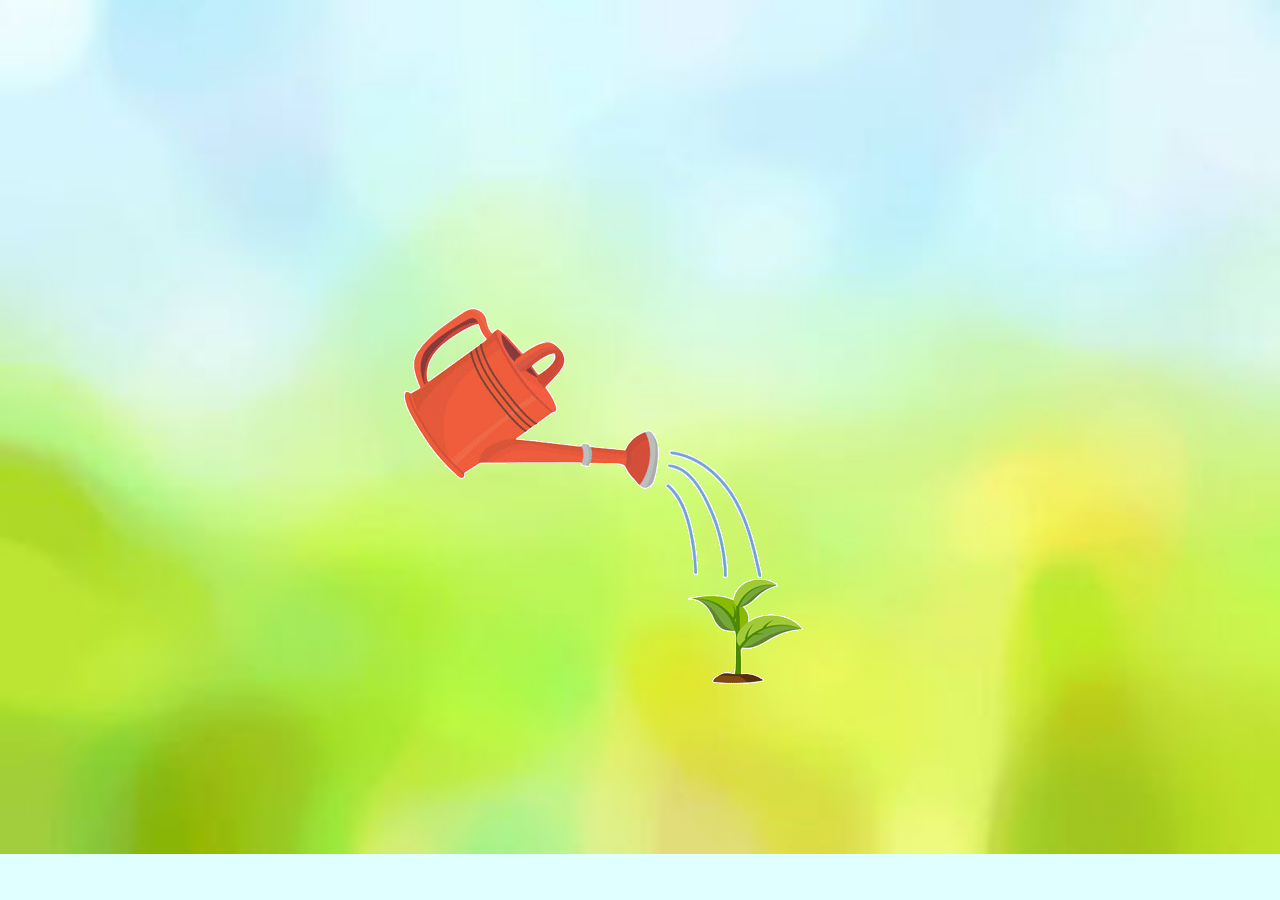
<file: index.html>
<!DOCTYPE html>
<!--[if lt IE 7]>      <html class="no-js lt-ie9 lt-ie8 lt-ie7"> <![endif]-->
<!--[if IE 7]>         <html class="no-js lt-ie9 lt-ie8"> <![endif]-->
<!--[if IE 8]>         <html class="no-js lt-ie9"> <![endif]-->
<!--[if gt IE 8]>      <html class="no-js"> <!--<![endif]-->
<html>
    <head>
        <meta charset="utf-8">
        <meta http-equiv="X-UA-Compatible" content="IE=edge">
        <title>🌱 Welcome to The Feed 🌱</title>
        <meta name="description" content="social media site">
        <meta name="viewport" content="width=device-width, initial-scale=1">
        <link rel="stylesheet" href="css/stylesheet.css">
    </head>
    <body>
        <!--[if lt IE 7]>
            <p class="browsehappy">You are using an <strong>outdated</strong> browser. Please <a href="#">upgrade your browser</a> to improve your experience.</p>
        <![endif]-->
        <div id="splashgif">
            <a href="thefeed.html">
                <img src="img/plant_gif_large.gif" alt="Large watering can and plants gif for welcome page">
            </a>
        </div>
    </body>
</html>
</file>
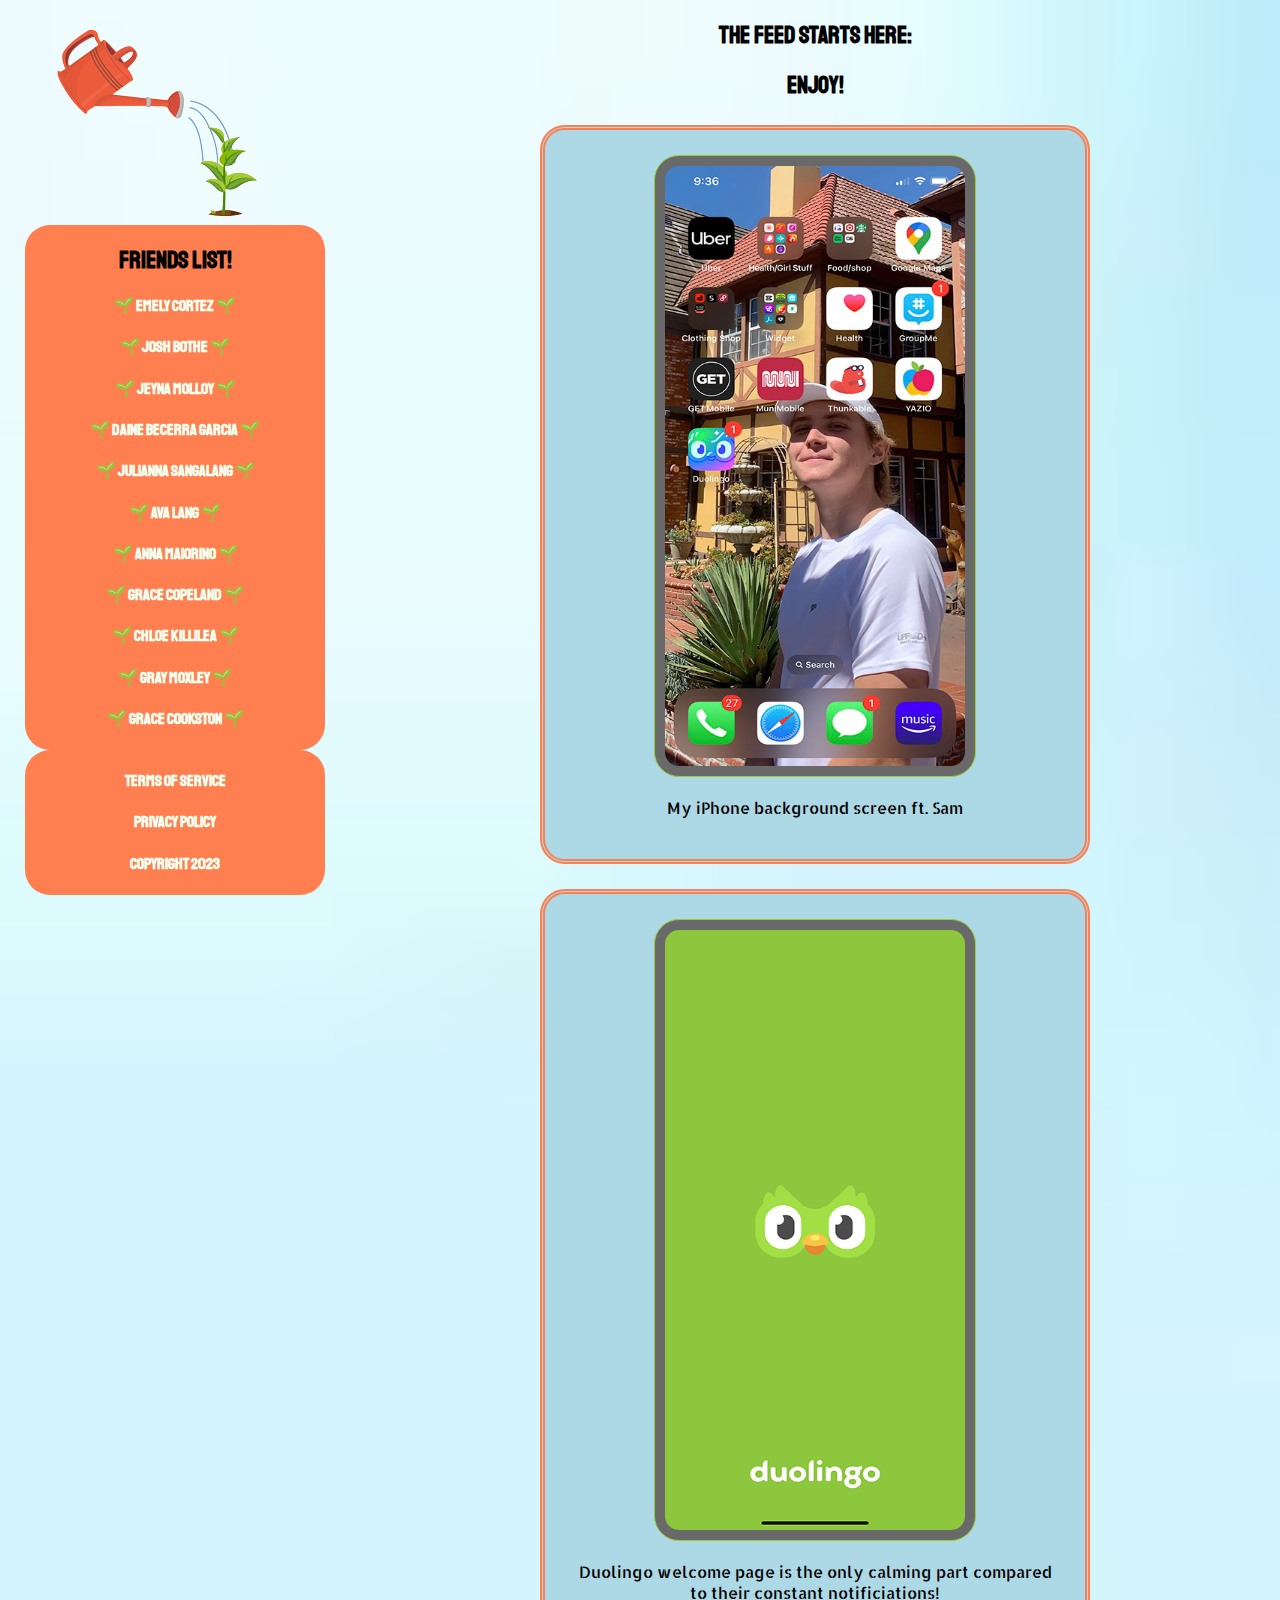
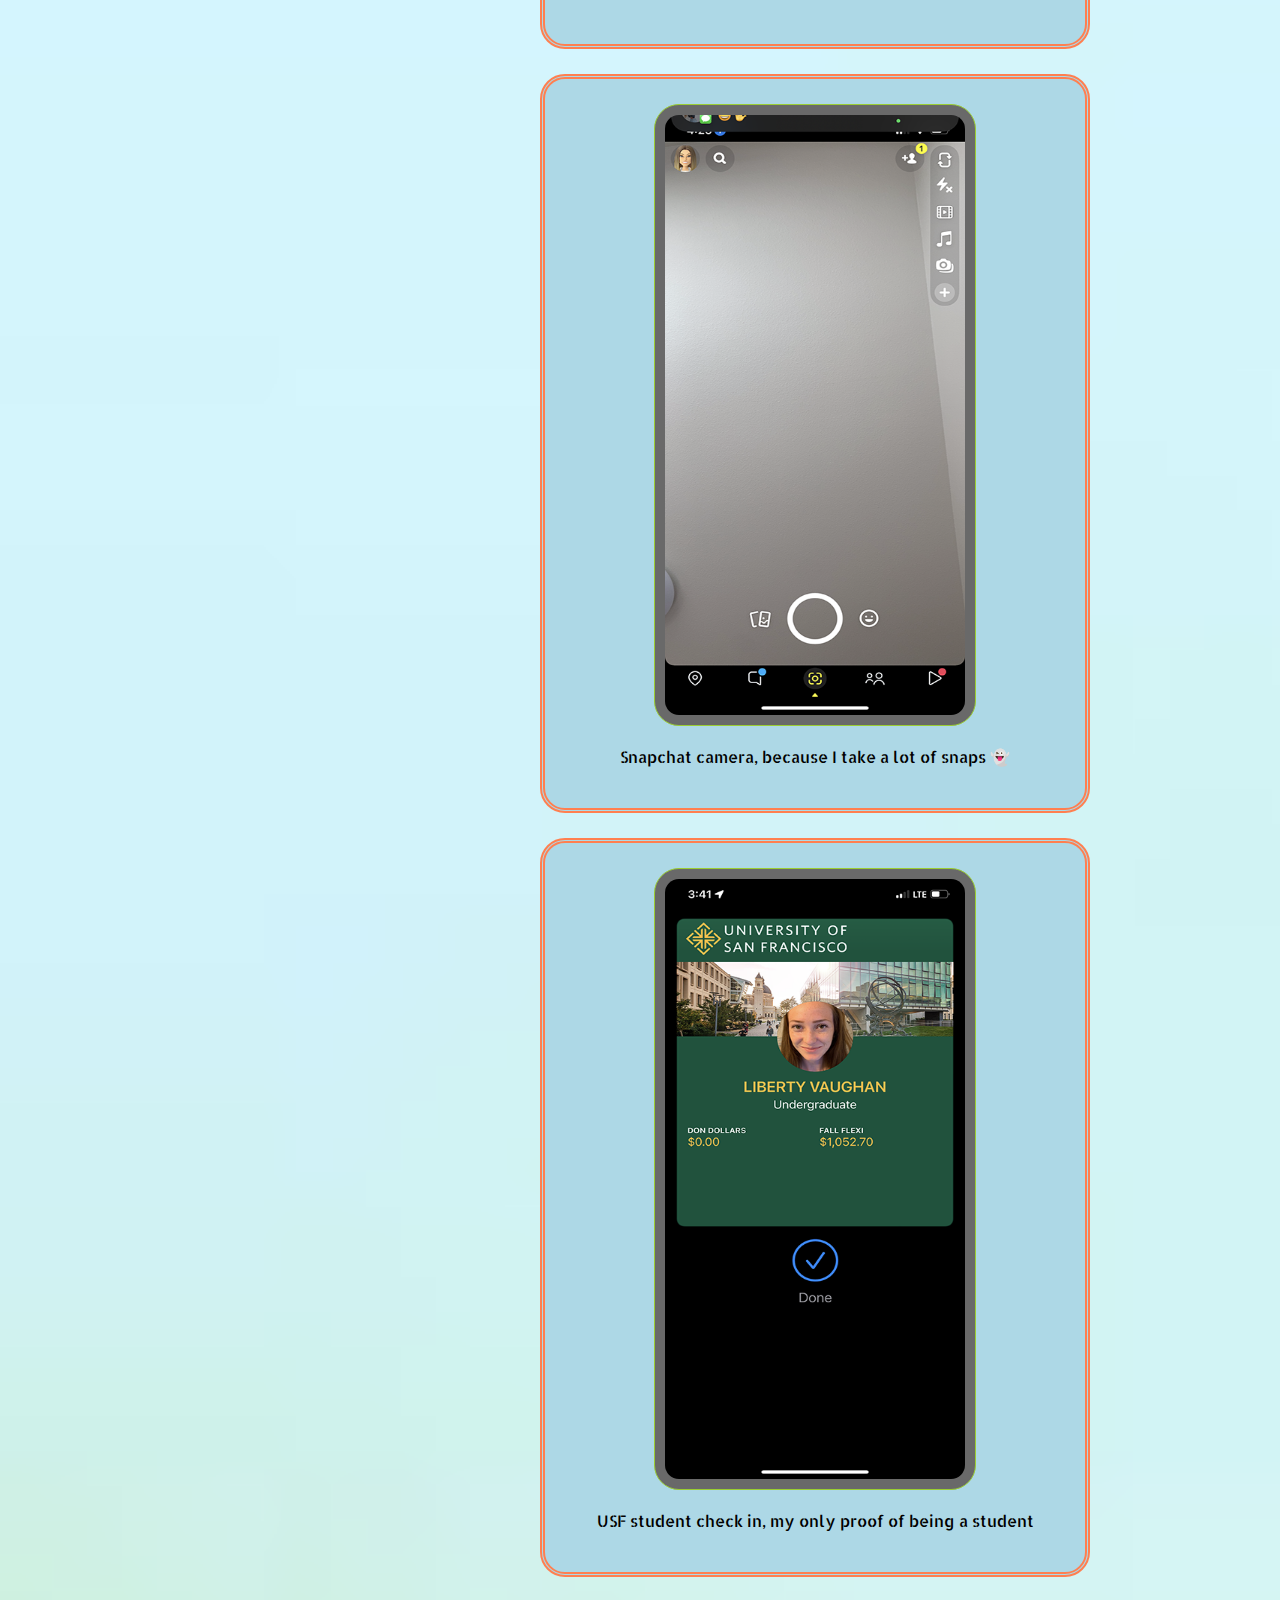
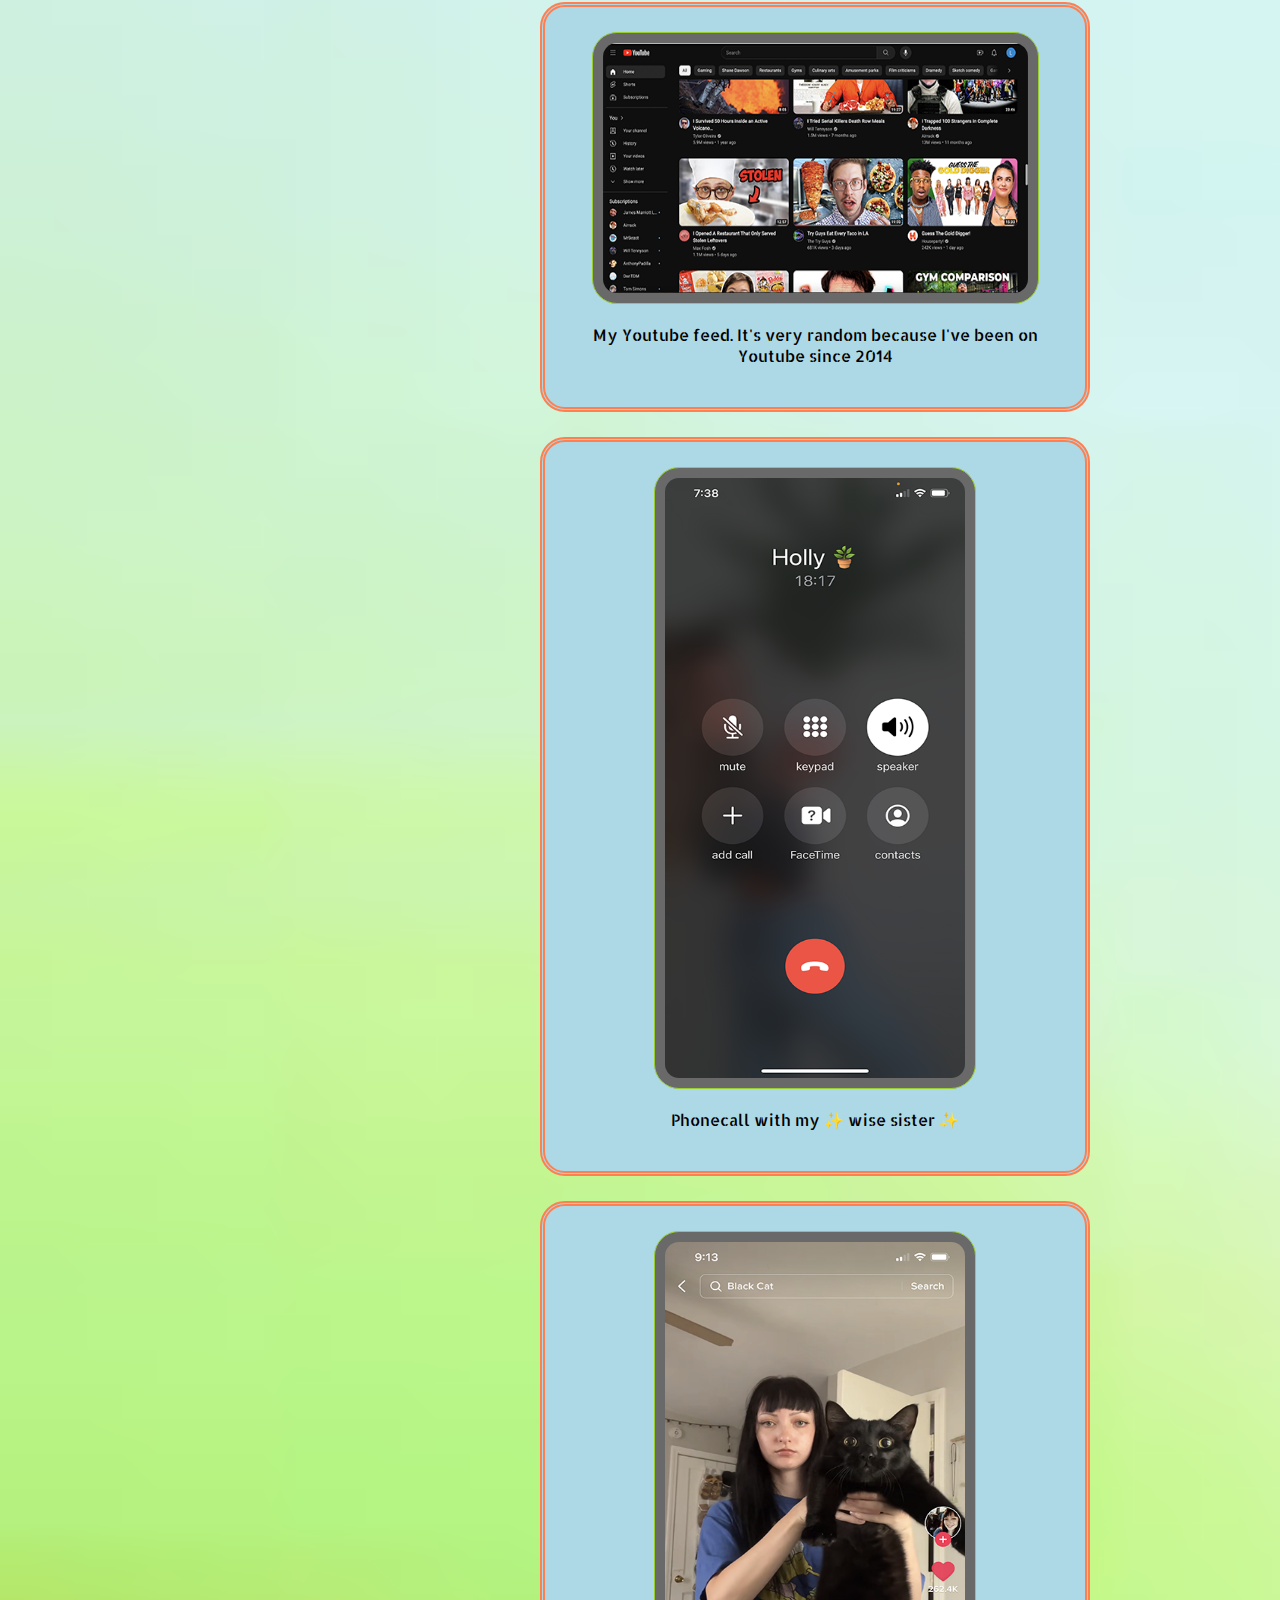
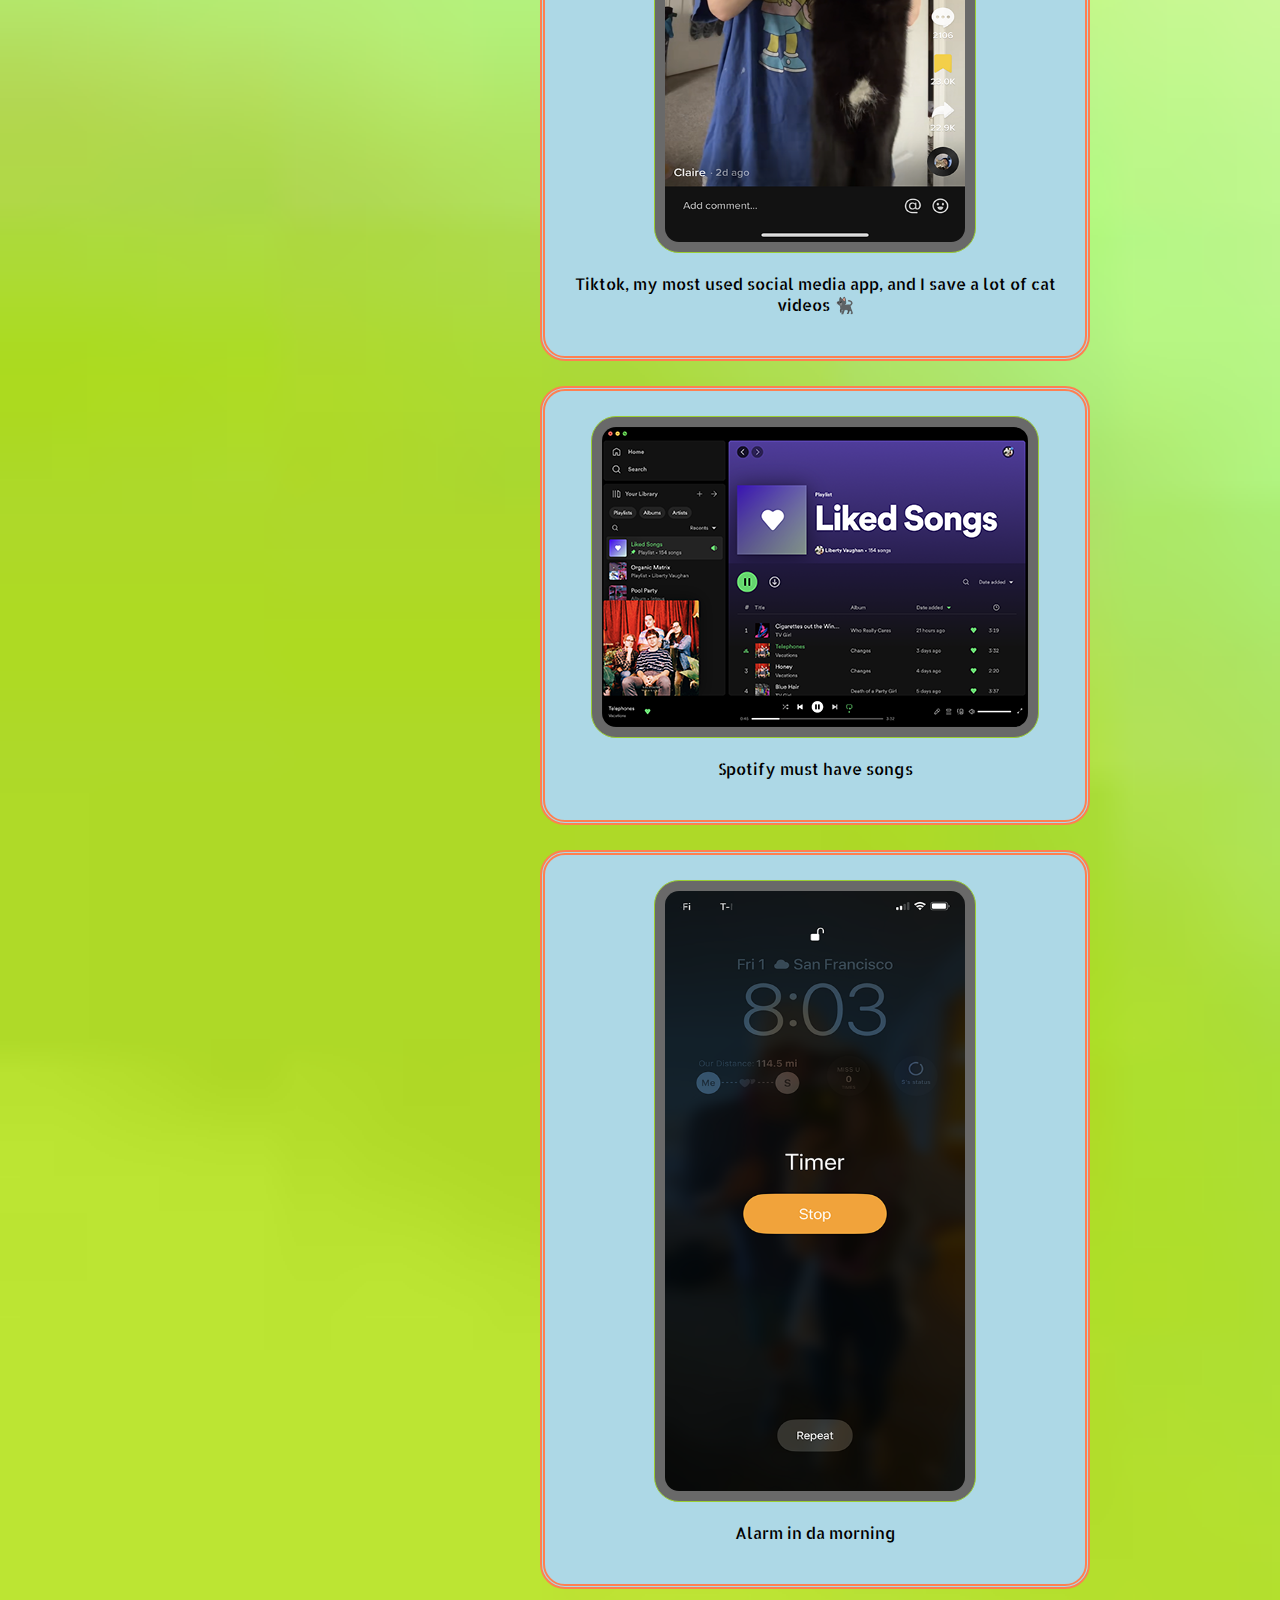
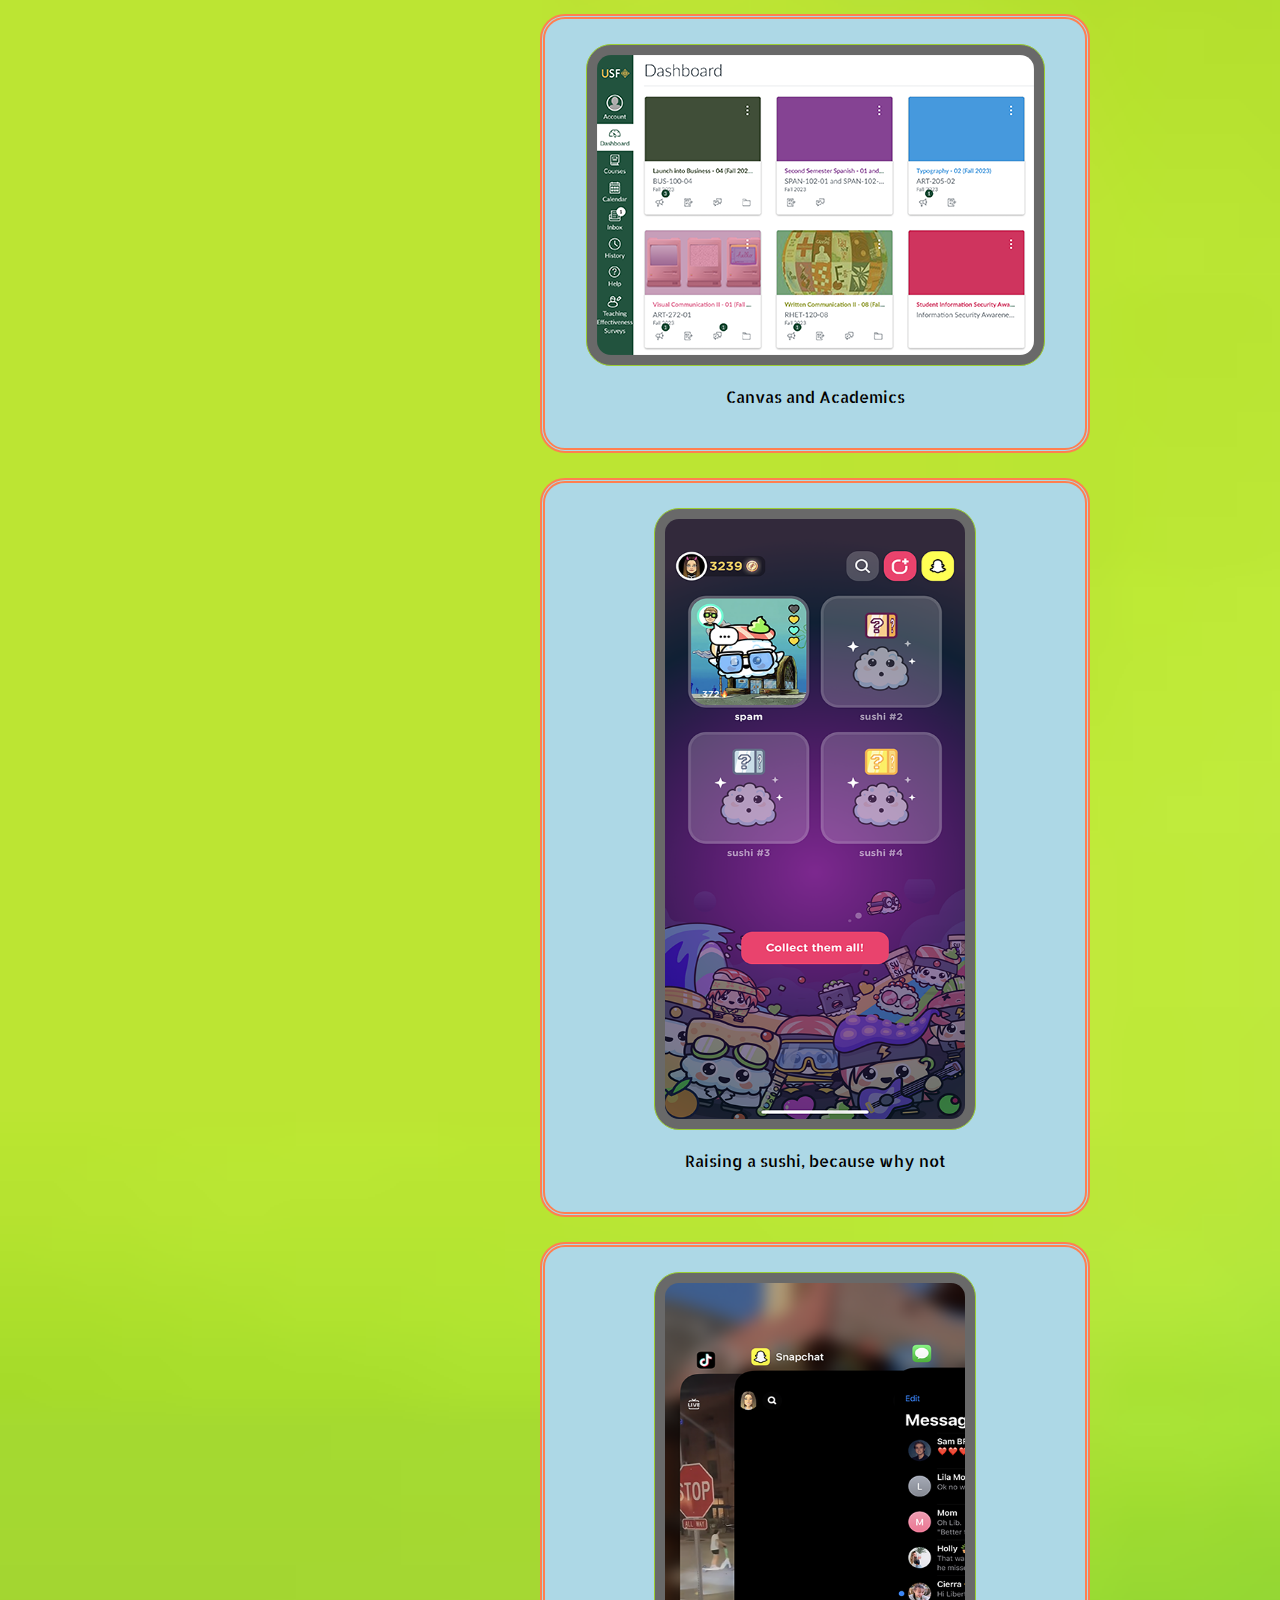
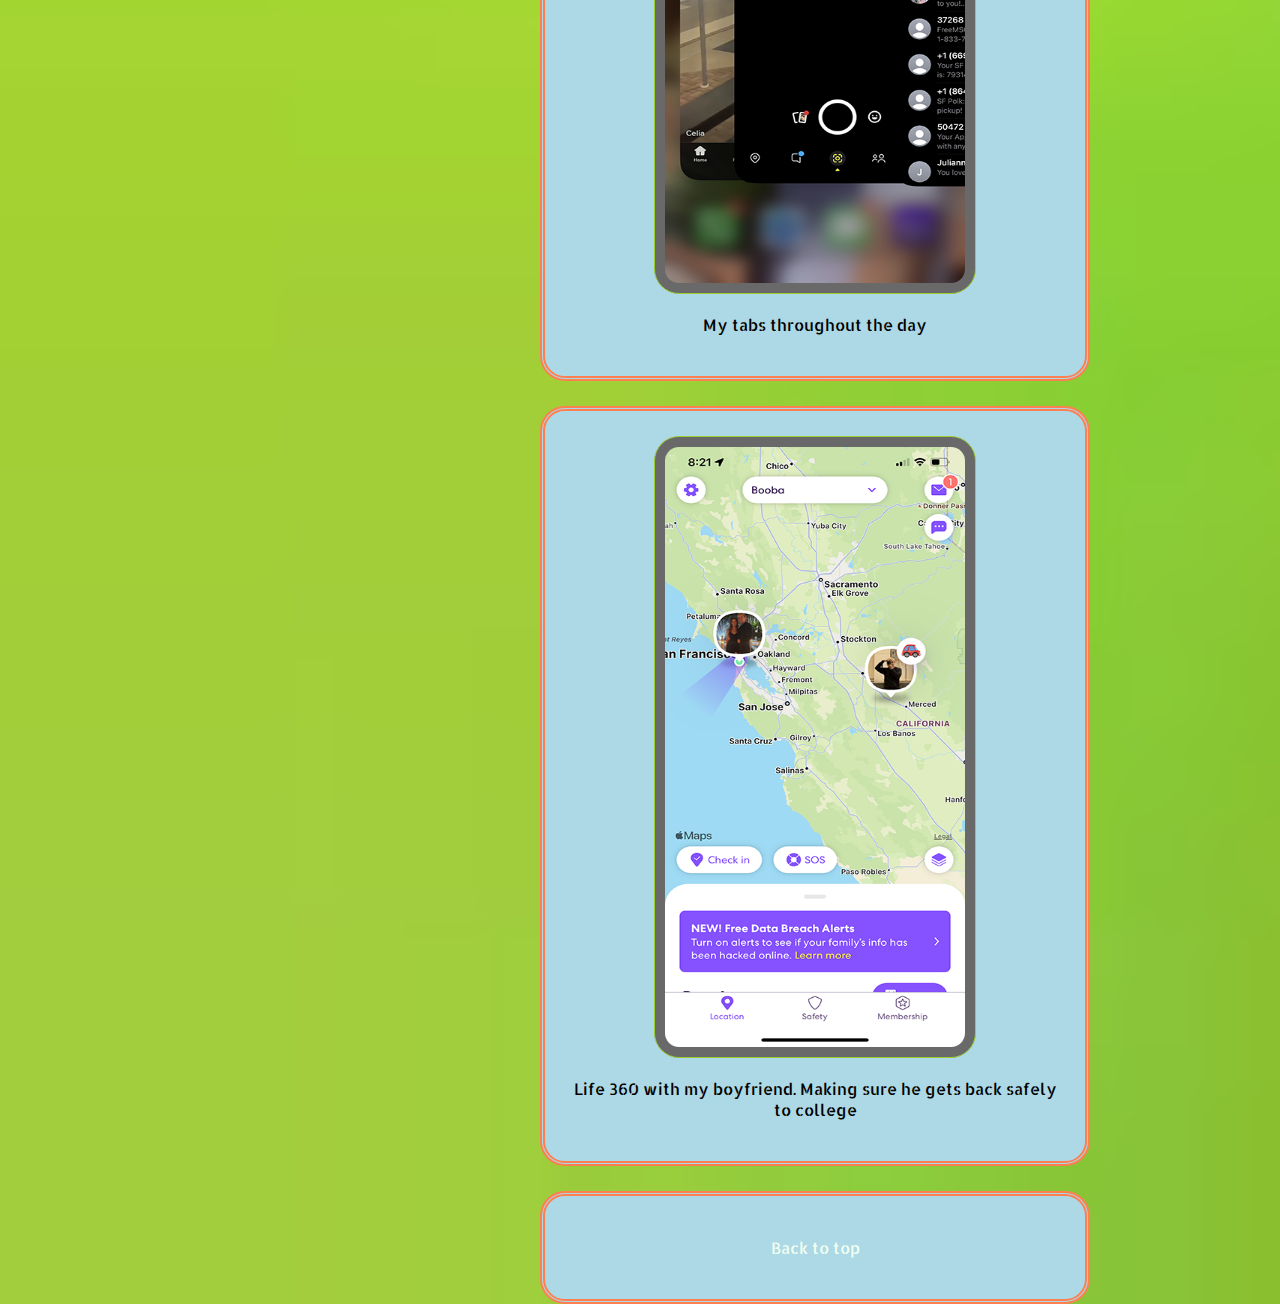
<file: thefeed.html>
<!DOCTYPE html>
<!--[if lt IE 7]>      <html class="no-js lt-ie9 lt-ie8 lt-ie7"> <![endif]-->
<!--[if IE 7]>         <html class="no-js lt-ie9 lt-ie8"> <![endif]-->
<!--[if IE 8]>         <html class="no-js lt-ie9"> <![endif]-->
<!--[if gt IE 8]>      <html class="no-js"> <!--<![endif]-->
<html>
    <head>
        <meta charset="utf-8">
        <meta http-equiv="X-UA-Compatible" content="IE=edge">
        <title>🌱 Welcome to The Feed 🌱</title>
        <meta name="description" content="social media site">
        <meta name="viewport" content="width=device-width, initial-scale=1">
        <link rel="stylesheet" href="css/stylesheet.css">
    </head>
    <body>
        <!--[if lt IE 7]>
            <p class="browsehappy">You are using an <strong>outdated</strong> browser. Please <a href="#">upgrade your browser</a> to improve your experience.</p>
        <![endif]-->
        <header>
            <a href="index.html">
                <img src="img/plant_gif_small.gif" alt="small watering can and plants gif for welcome page"> 
            </a>
        </header>
        <nav>
            <h2>Friends List!</h2>
            <a href="https://emcortez.github.io/thefeed/" target="_blank">
                <h4>🌱 Emely Cortez 🌱</h4>
            </a>
            <a href="https://jrbothe.github.io/thefeed/thefeed.html" target="_blank">
                <h4>🌱 Josh Bothe 🌱</h4>
            </a>
            <a href="https://molloyje.github.io/thefeed/" target="_blank">
                <h4>🌱 Jeyna Molloy 🌱</h4>
            </a>
            <a href="https://ddbecerragarcia.github.io/thefeed/thefeed.html" target="_blank">
                <h4>🌱 Daine Becerra Garcia 🌱</h4>
            </a>
            <a href="https://jvsangalang.github.io/thefeed/" target="_blank">
                <h4>🌱 Julianna Sangalang 🌱</h4>
            </a>
            <a href="https://avayng.github.io/thefeed/" target="_blank">
                <h4>🌱 Ava Lang 🌱</h4>
            </a>
            <a href="https://nariiino.github.io/thefeed/index.html" target="_blank">
                <h4>🌱 Anna Maiorino 🌱</h4>
            </a>
            <a href="https://gacopeland.github.io/thefeed/" target="_blank">
                <h4>🌱 Grace Copeland 🌱</h4>
            </a>
            <a href="https://ckkillilea.github.io/thefeed/" target="_blank">
                <h4>🌱 Chloe Killilea 🌱</h4>
            </a>
            <a href="https://gemoxley.github.io/thefeed/" target="_blank">
                <h4>🌱 Gray Moxley 🌱</h4>
            </a>
            <a href="https://gecookston.github.io/thefeed/" target="_blank">
                <h4>🌱 Grace Cookston 🌱</h4>
            </a>
        </nav>
        <main>
            <h2>The Feed starts here:</h2>
            <h2>Enjoy!</h2>
            <section>
                <img src="img/sambackground 5.jpg" alt="image of iphone background containing apps and my last screen" width="300" height="600">
                <p>My iPhone background screen ft. Sam</p>
            </section>
            <section>
                <img src="img/duolingo 5.png" alt="doulingo image because its a part of my digital life" width="300" height="600">
                <p>Duolingo welcome page is the only calming part compared to their constant notificiations!</p>
            </section>
            <section>
                <img src="img/Snapchat 5.png" alt="snapchat camera image" width="300" height="600">
                <p>Snapchat camera, because I take a lot of snaps 👻</p>
            </section>
            <section>
                <img src="img/USFmobile 5.png" alt="mobile one card appearing on the top half of my phone" width="300" height="600">
                <p>USF student check in, my only proof of being a student</p>
            </section>
            <section>
                <img src="img/youtube_feed.png" alt="screenshot of my youtube feed" width="425" height="250">
                <p>My Youtube feed. It's very random because I've been on Youtube since 2014</p>
            </section>
            <section>
                <img src="img/phonecall 5.png" alt="Screenshot of a phonecall I had with my sister" width="300" height="600">
                <p>Phonecall with my ✨ wise sister ✨</p>
            </section>
            <section>
                <img src="img/tiktokblackcat.png" alt="tiktok screenshot of my For You Page" width="300" height="600">
                <p>Tiktok, my most used social media app, and I save a lot of cat videos 🐈‍⬛</p>
            </section>
            <section>
                <img src="img/spotify.png" alt="screenshot of my spotify and my liked songs">
                <p>Spotify must have songs</p>
            </section>
            <section>
                <img src="img/timer 5.png" alt="screenshot of a timer that was set for a cooking breakfast" width="300" height="600">
                <p>Alarm in da morning</p>
            </section>
            <section>
                <img src="img/canvas_feed.png" alt="screenshot of my canavas home page">
                <p>Canvas and Academics</p>
            </section>
            <section>
                <img src="img/sush 5.png"
                alt="screenshot of my raise a sushi app I have with my boyfiend" width="300" height="600">
                <p>Raising a sushi, because why not</p>
            </section>
            <section>
                <img src="img/tabs 5.png" alt="of multiple pages open" width="300" height="600">
                <p>My tabs throughout the day</p>
            </section>
            <section>
                <img src="img/life 5.png" alt="Life 360 screenshot to make sure my boyfriend got to college safely" width="300" height="600">
                <p>Life 360 with my boyfriend. Making sure he gets back safely to college</p>
            </section>
        <section>
            <a href="thefeed.html">
            <p>Back to top</p>
            </a>
        </section>
        </main>
        <footer>
            <a href="https://www.washingtonpost.com/information/2022/01/01/terms-of-service/" target="_blank">
            <h4>Terms of Service</h4>
            </a>
            <a href="https://ironcladapp.com/journal/contracts/how-to-create-the-best-privacy-policy-for-your-business/" target="_blank">
            <h4>Privacy Policy</h4>
            </a>
            <a href="https://www.copyright.com/" target="_blank">
            <h4>Copyright 2023</h4>
            </a>
        </footer>

    </body>
</html>
</file>
<file: css/stylesheet.css>
@import url('https://fonts.googleapis.com/css2?family=Major+Mono+Display&family=Staatliches&family=Tilt+Prism&display=swap');
@import url('https://fonts.googleapis.com/css2?family=Allerta+Stencil&family=Major+Mono+Display&family=Staatliches&family=Tilt+Prism&display=swap');

body {
    background-image: url(../img/green\ and\ yellow.jpg);
    background-repeat: no-repeat;
    background-size: cover;
   background-color: lightcyan ;
    max-width: 1200px;
    margin: auto;
    font-family: 'Staatliches', cursive;
}

header {
    
    width: 300px;
    position: fixed;
    top: 25px;
    left: 25px;
    text-align: center;
}

h2 {
    text-align: center;
}

h3 {
    background-color: coral;
    width: 300px;
    height: 50px;
    text-align: center;
    border-radius: 50%;
}
p {
    text-align: center;
}

nav {
    background-color: coral;
    text-align: center;
    width: 300px;
    position: fixed;
    top: 225px;
    left: 25px;
    border-radius: 25px;
}

a {
    text-decoration: none;
    color: honeydew;
}

nav h5:hover {
    background-color: lightsteelblue;
}

header:hover {
    background-color: lightcyan;
}

main {
    
    width: 550px;
    margin-left: 500px;
}

section {
    font-family: 'Allerta Stencil', sans-serif;
    background-color: lightblue;
    border: 5px coral double;
    margin-top: 25px;
    padding: 25px;
    text-align: center;
    border-radius: 25px;
}

section img {
    background-color:dimgray;
    border: 1px yellowgreen solid;
    padding: 10px;
    border-radius: 25px;
}

section img:hover {
    background-color: yellowgreen;
}


footer {
    background-color: coral;
    width: 300px;
    text-align: center;
    position: fixed;
    bottom: 5px;
    left: 25px;
    border-radius: 25px;
}

#splashgif {
    width: 50%;
    margin: auto;
    text-align: center;
    margin-top: 25%;
}

#splashgif img:hover {
    -ms-transform: scale(1.25);
    -webkit-transform: scale(1.25);
    transform: scale(1.25);
   
}
</file>
